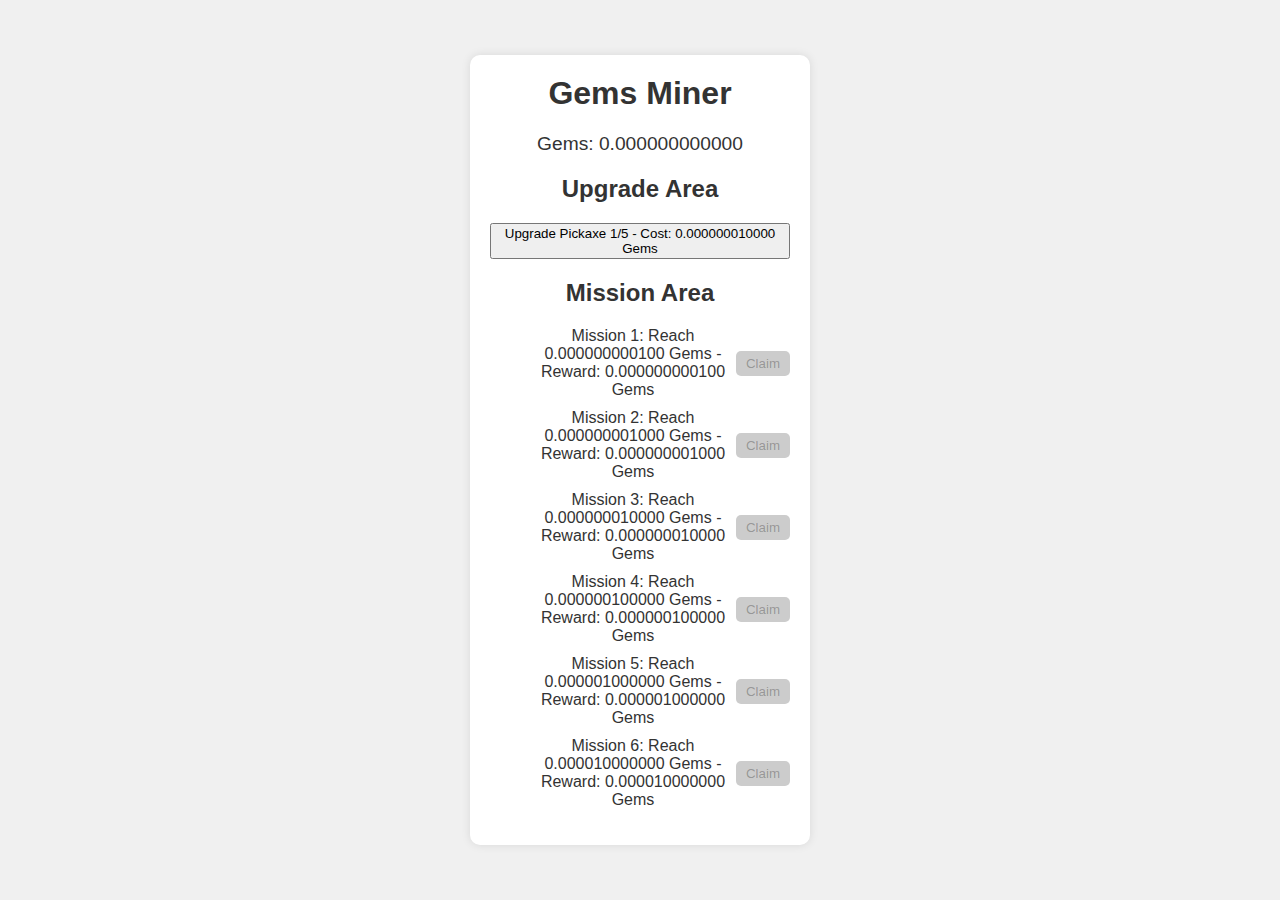
<file: index.html>
<!DOCTYPE html>
<html lang="en">
<head>
  <meta charset="UTF-8">
  <meta name="viewport" content="width=device-width, initial-scale=1.0">
  <title>Gems Miner</title>
  <link rel="stylesheet" href="styles.css">
</head>
<body>
  <div class="container">
    <h1>Gems Miner</h1>
    <div class="gems-display">
      <span>Gems: </span><span id="gems">0.000000000000</span>
    </div>
    <div class="upgrade-area"></div>
    <div class="mission-area">
      <h2>Mission Area</h2>
      <ul id="missions"></ul>
    </div>
  </div>
  <script src="script.js"></script>
</body>
</html>
</file>
<file: styles.css>
body {
  font-family: Arial, sans-serif;
  background-color: #f0f0f0;
  color: #333;
  margin: 0;
  padding: 0;
  display: flex;
  justify-content: center;
  align-items: center;
  height: 100vh;
}

.container {
  background-color: #fff;
  padding: 20px;
  border-radius: 10px;
  box-shadow: 0 0 10px rgba(0, 0, 0, 0.1);
  width: 300px;
  text-align: center;
}

h1 {
  margin-top: 0;
}

.gems-display {
  margin: 20px 0;
  font-size: 1.2em;
}

.upgrade-area, .mission-area {
  margin-top: 20px;
}

.mission-item {
  list-style: none;
  margin: 10px 0;
}

.mission-details {
  display: flex;
  justify-content: space-between;
  align-items: center;
}

.claim-btn {
  padding: 5px 10px;
  border: none;
  border-radius: 5px;
  cursor: pointer;
}

.claim-btn:disabled {
  background-color: #ccc;
  cursor: not-allowed;
}

.claim-btn:not(:disabled) {
  background-color: #4CAF50;
  color: white;
}

.save-load-buttons {
  margin-top: 20px;
}

.save-load-buttons button {
  padding: 5px 10px;
  margin: 5px;
  border: none;
  border-radius: 5px;
  cursor: pointer;
  background-color: #4CAF50;
  color: white;
}

.save-load-buttons button:disabled {
  background-color: #ccc;
  cursor: not-allowed;
}
</file>
